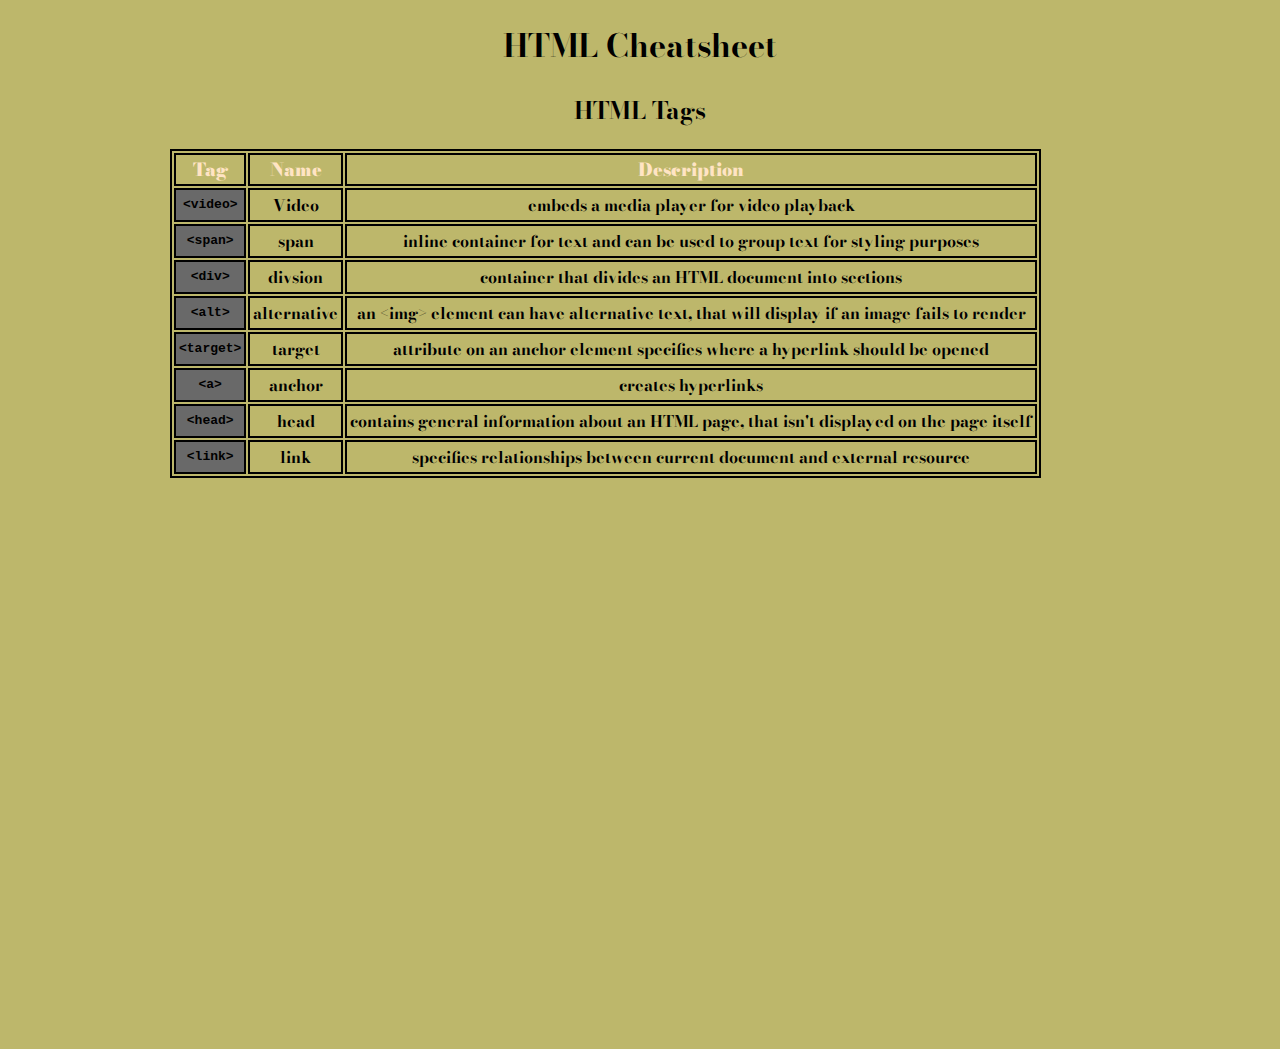
<file: Full Stack/CSS/CheatSheet/index.html>
<!DOCTYPE html>
<html lang="en">
<head>
    <!-- <link rel="stylesheet" type="text/css" href="reset.css"> -->
    <link rel="preconnect" href="https://fonts.googleapis.com">
    <link rel="preconnect" href="https://fonts.gstatic.com" crossorigin>
    <link href="https://fonts.googleapis.com/css2?family=Bodoni+Moda:opsz@6..96&display=swap" rel="stylesheet">
    <link rel="stylesheet" type="text/css" href="style.css">
    <title>HTML Cheatsheet!</title>
</head>

<body>
    <div class="header">
        <h1>HTML Cheatsheet</h1>

        <h2>HTML Tags</h2>
    </div>
    
    <div class="container">
        <table>
            <thead>
                <tr>
                    <th>Tag</th>
    
                    <th>Name</th>
    
                    <th>Description</th>
                </tr>
            </thead>
            <tbody>
                <tr>
                    <td class="html-tags">&lt;video&gt;</td>
                    <td>Video</td>
                    <td>embeds a media player for video playback</td>
                    
                </tr>
                <tr>
                    <td class="html-tags">&lt;span&gt;</td>
                    <td>span</td>
                    <td>inline container for text and can be used to group text for styling purposes</td>
                </tr>
                <tr>
                    <td class="html-tags">&lt;div&gt;</td>
                    <td>divsion</td>
                    <td>container that divides an HTML document into sections</td>
                </tr>
                <tr>
                    <td class="html-tags">&lt;alt&gt;</td>
                    <td>alternative</td>
                    <td>an &lt;img&gt; element can have alternative text, that will display if an image fails to render </td>
                </tr>
                <tr>
                    <td class="html-tags">&lt;target&gt;</td>
                    <td>target</td>
                    <td>attribute on an anchor element specifies where a hyperlink should be opened </td>
                </tr>
                <tr>
                    <td class="html-tags">&lt;a&gt;</td>
                    <td>anchor</td>
                    <td>creates hyperlinks</td>
                </tr>
                <tr>
                    <td class="html-tags">&lt;head&gt;</td>
                    <td>head</td>
                    <td>contains general information about an HTML page, that isn't displayed on the page itself</td>
                </tr>
                <tr>
                    <td class="html-tags">&lt;link&gt;</td>
                    <td>link</td>
                    <td>specifies relationships between current document and external resource </td>
                </tr>
            </tbody>
        </div>

      
    </table>



    
</body>
</html>
</file>
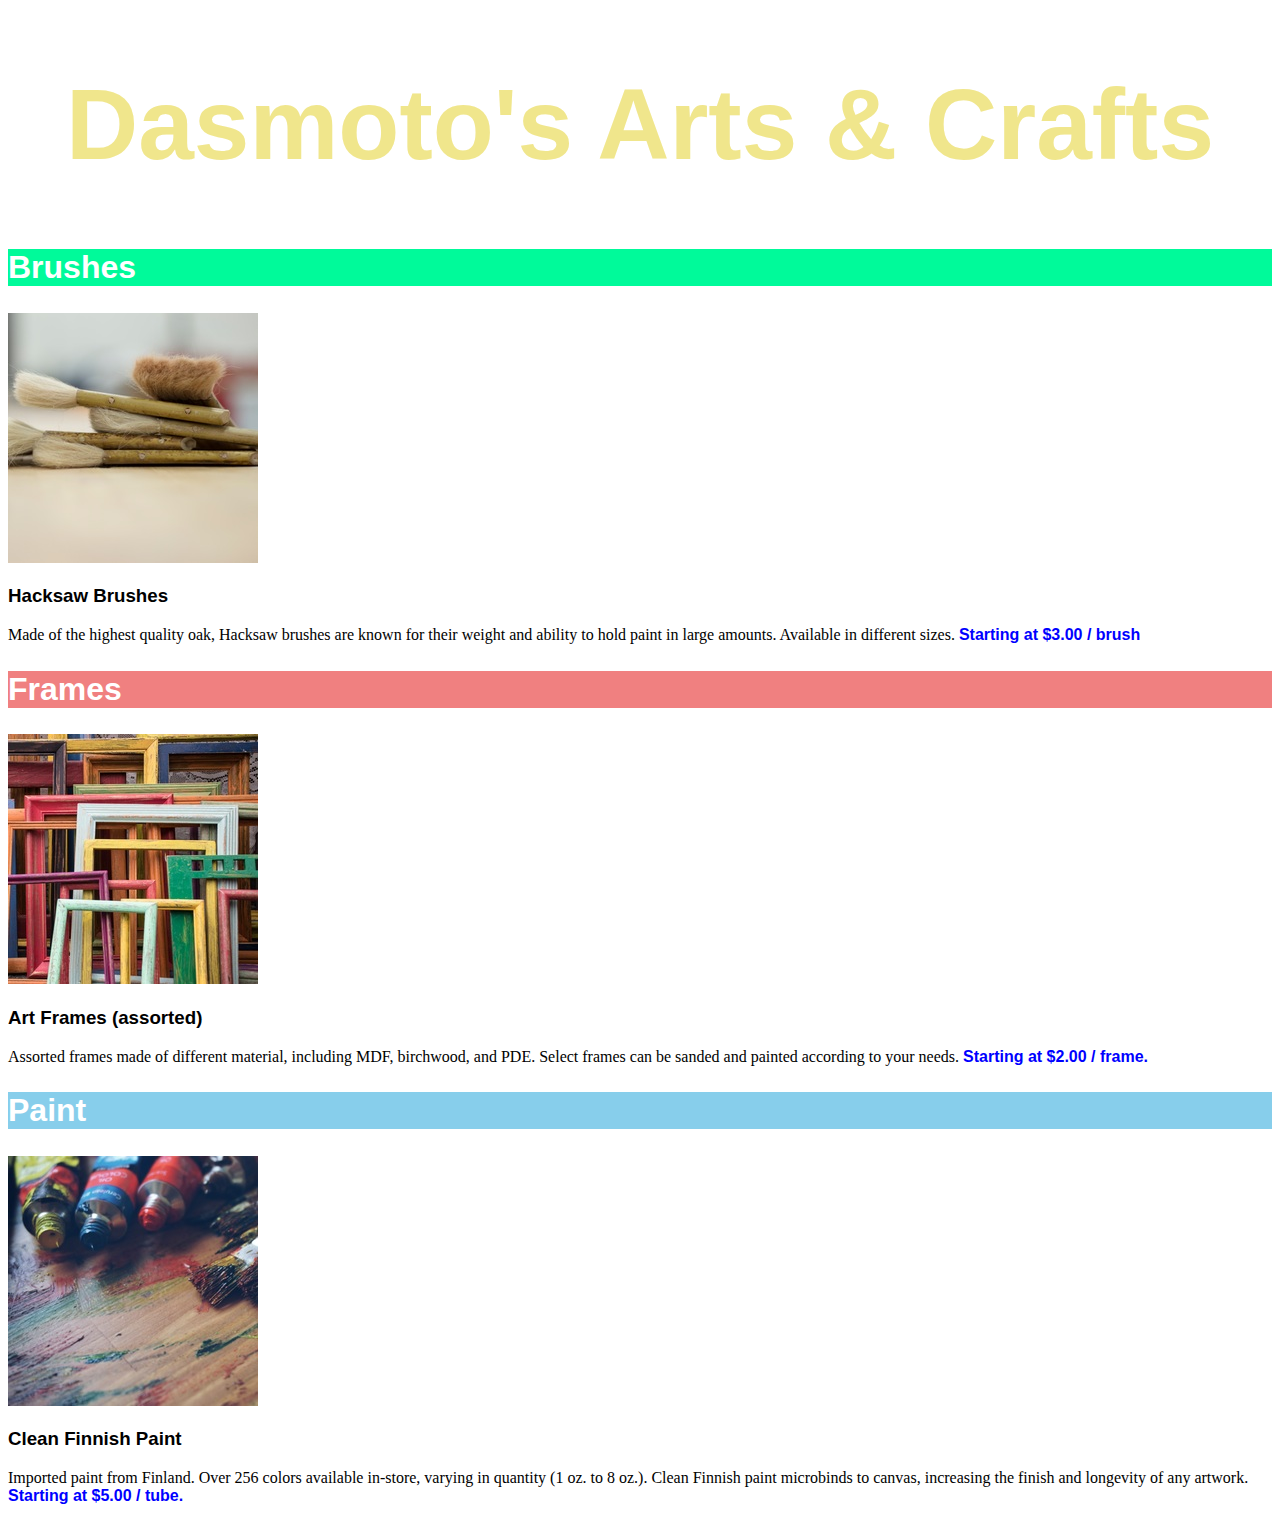
<file: Full Stack/CSS/Dasmotos Arts and Crafts/index.html>
<!DOCTYPE html>
<html>
    <head>
        <title>Dasmoto's Arts & Crafts</title>
        <link rel="stylesheet" type="text/css" href="./css/style.css">
        <!-- <link rel="stylesheet" type="text/css" href="./css/reset.css"> -->
    </head>

    <body>
        <!-- Content Header -->
          
         <h1>Dasmoto's Arts & Crafts</h1>

         <h2>Brushes</h2>

         <img src="./images/hacksaw.jpeg"/>

         <h3><strong>Hacksaw Brushes</strong></h3>

         <p>
            Made of the highest quality oak, Hacksaw brushes are known for their weight and ability to hold paint in large amounts. Available in different sizes. <span>Starting at $3.00 / brush</span>
         </p>
         
         <h2 class="frames">Frames</h2>

         <img src="./images/frames.jpeg"/>

         <h3>Art Frames (assorted)</h3>
         <p>
            Assorted frames made of different material, including MDF, birchwood, and PDE. Select frames can be sanded and painted according to your needs. <span>Starting at $2.00 / frame.</span>
         </p>
        
         <h2 class="paint">Paint</h2>

         <img src="./images/finnish.jpeg"/>

      

         <h3>Clean Finnish Paint</h3>
         <p>
            Imported paint from Finland. Over 256 colors available in-store, varying in quantity (1 oz. to 8 oz.). Clean Finnish paint microbinds to canvas, increasing the finish and longevity of any artwork.  <span> Starting at $5.00 / tube.</span>
         </p>


    </body>



</html>
</file>
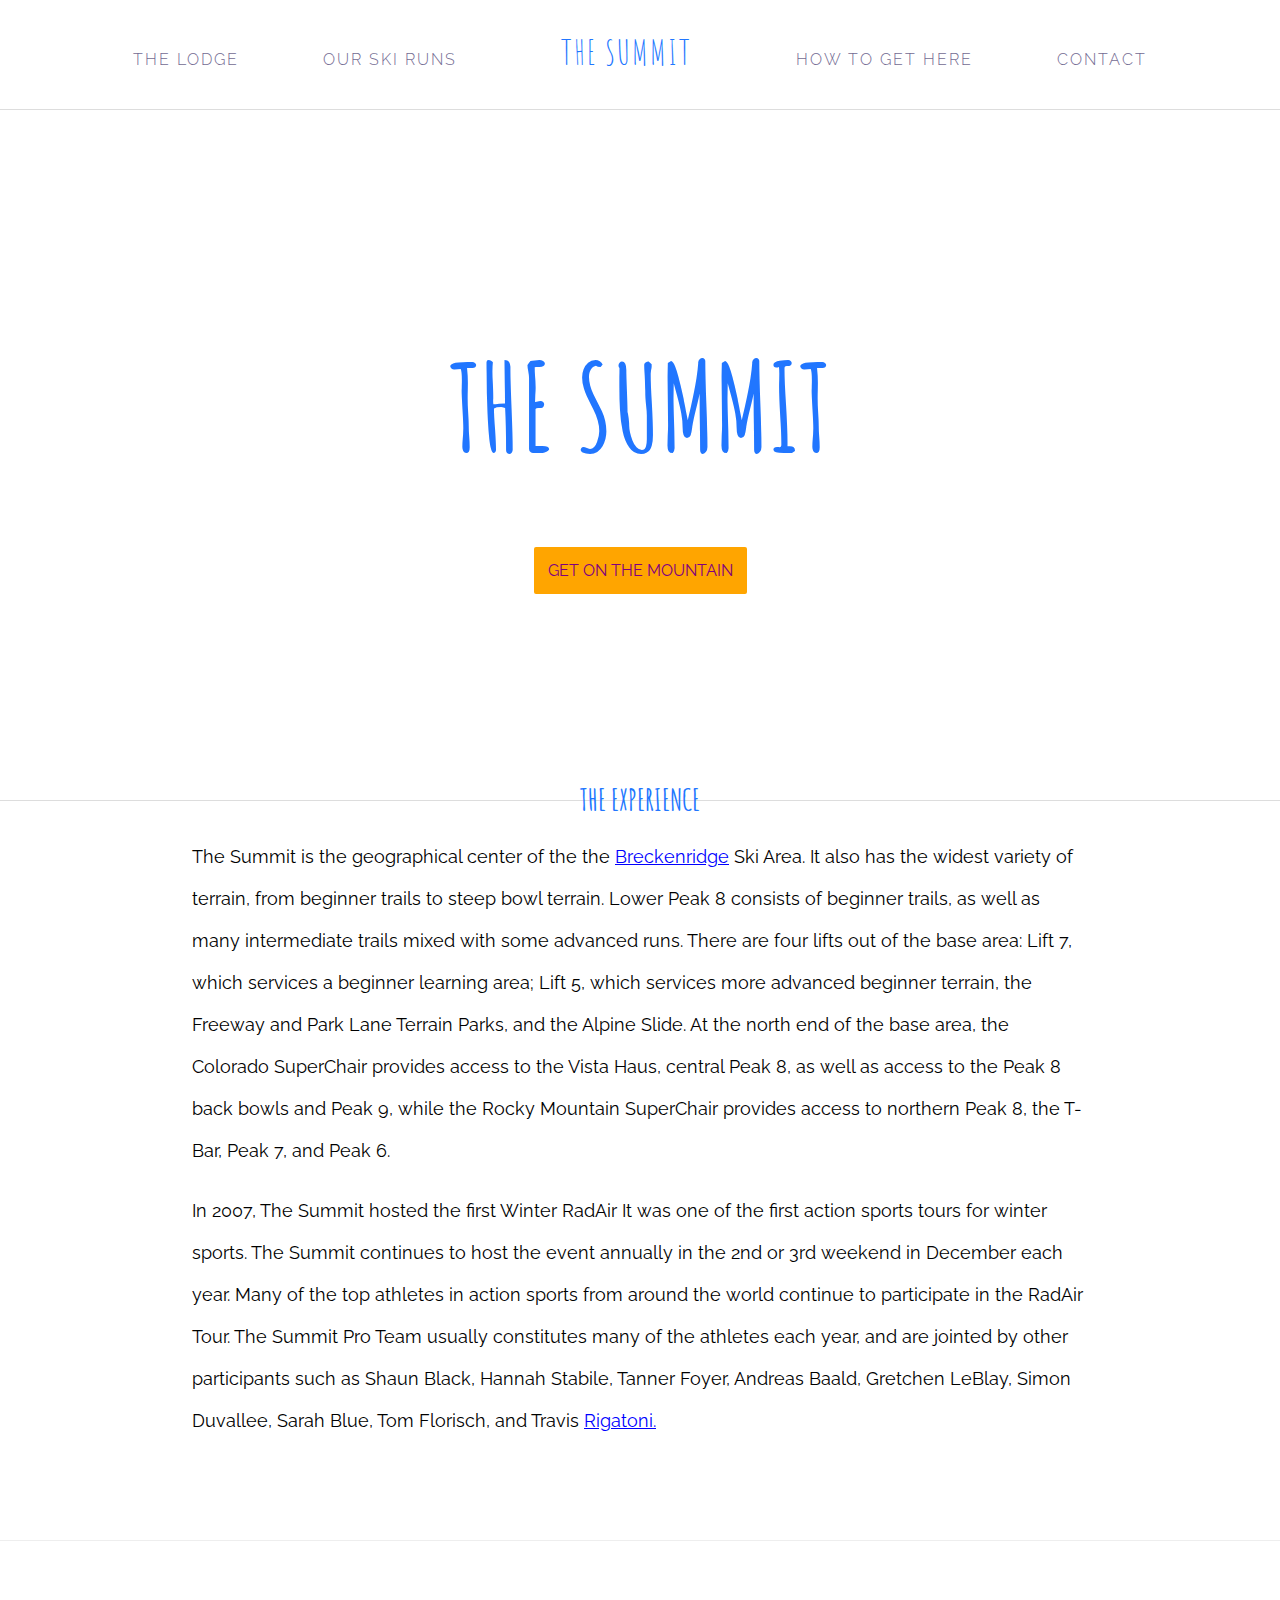
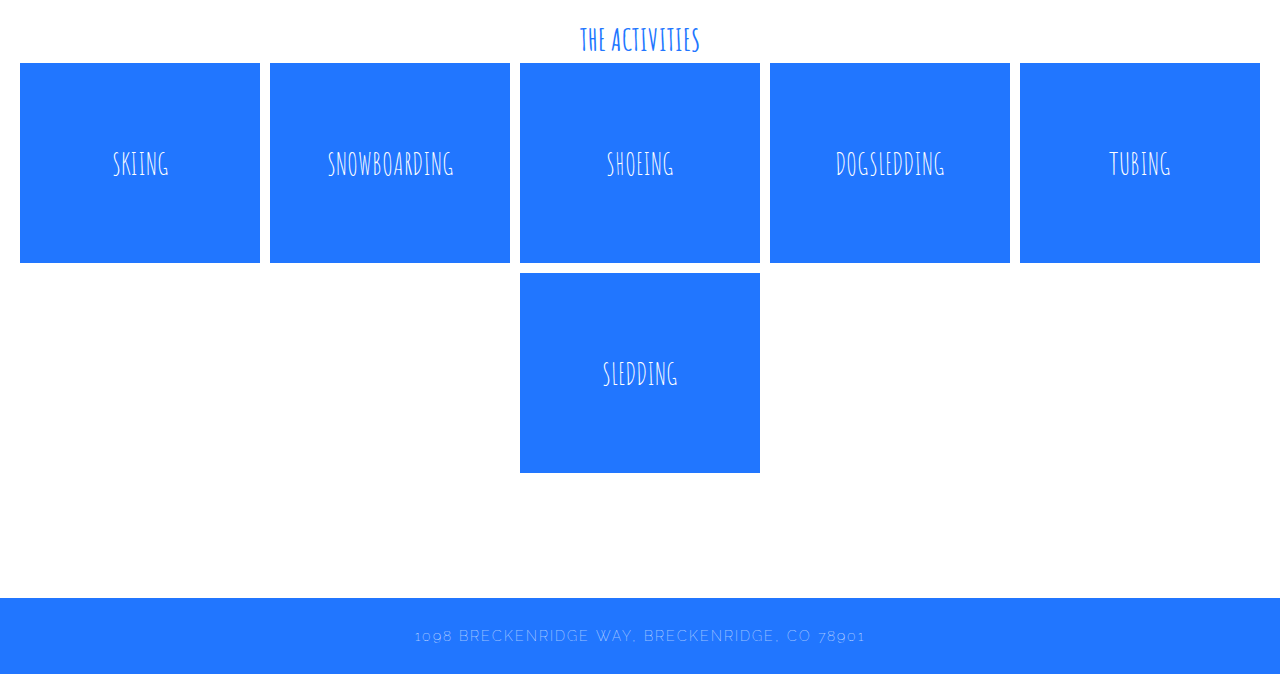
<file: Full Stack/CSS/The Summit/index.html>
<!DOCTYPE html>
<html>
  <head>
    <title>Experience the Summit at Breckenridge!</title>
    <link href="https://fonts.googleapis.com/css?family=Amatic+SC|Raleway:100,200,300,400,500,600,700,800,900" rel="stylesheet">
    <link rel="stylesheet" type="text/css" href="starting.css">
    <link rel="stylesheet" type="text/css" href="style.css">
  </head>
<body>
  <div class="navigation">
    <ul>
      <a class="nav-link">The Lodge</a>
      <a class="nav-link">Our Ski Runs</a>
      <a class="nav-link logo">The Summit</a>
      <a class="nav-link">How to Get Here</a>
      <a class="nav-link">Contact</a>
    </ul>
  </div>

  <div class="banner">
    <div class="banner-text">
      <h1>Experience</h1>
      <h2>The Summit</h2>
      <a href="#" class="btn">Get on the mountain</a>
    </div>
  </div>

  <div class="content">
    <h2>The Experience</h2>
    <div class="description">
      <p>The Summit is the geographical center of the the <a href="http://www.gobreck.com/">Breckenridge</a> Ski Area. It also has the widest variety of terrain, from beginner trails to steep bowl terrain. Lower Peak 8 consists of beginner trails, as well as many intermediate trails mixed with some advanced runs. There are four lifts out of the base area: Lift 7, which services a beginner learning area; Lift 5, which services more advanced beginner terrain, the Freeway and Park Lane Terrain Parks, and the Alpine Slide. At the north end of the base area, the Colorado SuperChair provides access to the Vista Haus, central Peak 8, as well as access to the Peak 8 back bowls and Peak 9, while the Rocky Mountain SuperChair provides access to northern Peak 8, the T-Bar, Peak 7, and Peak 6.</p>
      <p>In 2007, The Summit hosted the first Winter RadAir It was one of the first action sports tours for winter sports. The Summit continues to host the event annually in the 2nd or 3rd weekend in December each year. Many of the top athletes in action sports from around the world continue to participate in the RadAir Tour. The Summit Pro Team usually constitutes many of the athletes each year, and are jointed by other participants such as Shaun Black, Hannah Stabile, Tanner Foyer, Andreas Baald, Gretchen LeBlay, Simon Duvallee, Sarah Blue, Tom Florisch, and Travis <a href="https://www.google.com/search?q=rigatoni&rlz=1C5CHFA_enUS751US751&source=lnms&tbm=isch&sa=X&ved=0ahUKEwj5qu257ZvYAhVp3IMKHfkHDyUQ_AUICigB&biw=948&bih=1103">Rigatoni.</a></p>
    </div>
  </div>

  <div class="activities-panel">
    <h2>The Activities</h2>
    <a class="activity">
      Skiing
    </a>
    <a class="activity">
      Snowboarding
    </a>
    <a class="activity">
      Shoeing
    </a>
    <a class="activity">
      Dogsledding
    </a>
    <a class="activity">
      Tubing
    </a>
    <a class="activity">
      Sledding
    </a>
  </div>

  <div class="footer">
    <h2>1098 Breckenridge Way, Breckenridge, CO 78901</h2>
  </div>

  </body>
</html>
</file>
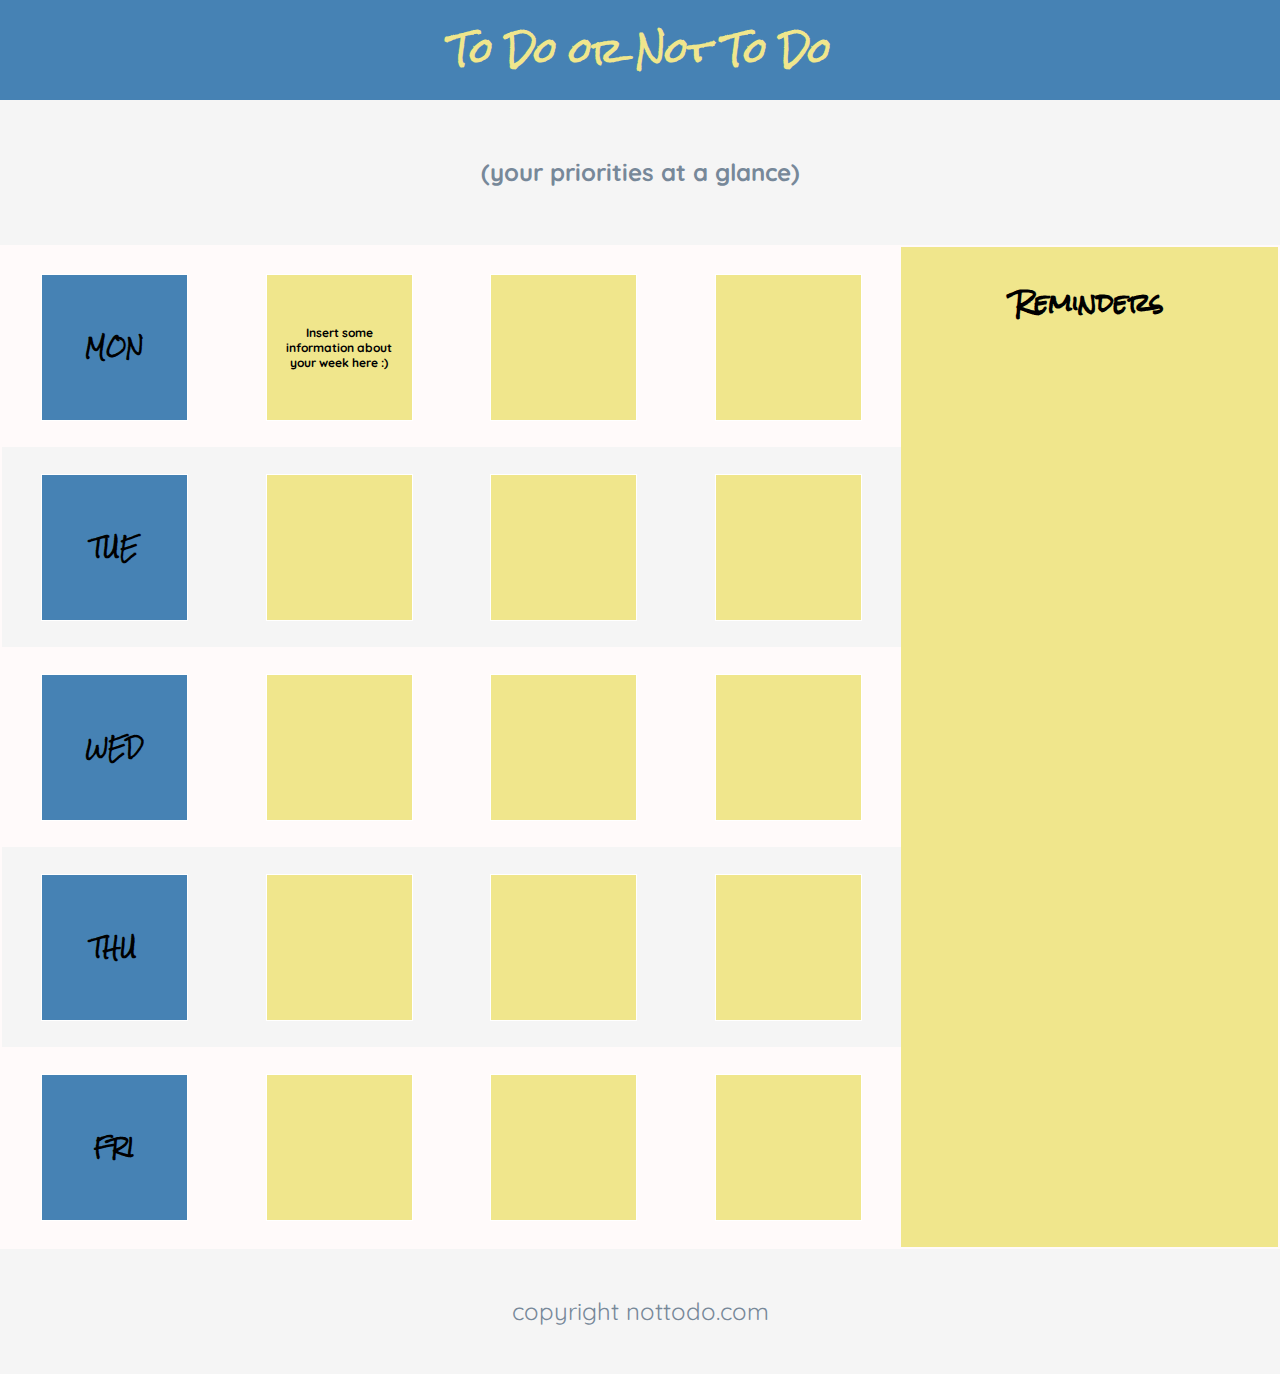
<file: Full Stack/CSS/To Do App/index.html>
<!DOCTYPE html>
<html>

<head>
  <title>To Do App</title>
  <link rel='stylesheet' href='style.css'>
  <link href='https://fonts.googleapis.com/css?family=Quicksand' rel='stylesheet'>
  <link href='https://fonts.googleapis.com/css?family=Rock+Salt' rel='stylesheet'>
</head>
<body>

  <!-- Header -->
  <div id='header'>
    <h1>To Do or Not To Do</h1>
    <h2 class='tagline'>(your priorities at a glance)</h2>
  </div>

  <!-- App Container -->
  <div class='container'>

    <!-- To Do Section -->
    <div class='week'>
      <div class='row secondary-background'>
        <div class='day square'><h3>MON</h3></div>
        <div class='task square'>
          <p> Insert some information about your week here :) </p>
        </div>
        <div class='task square'></div>
        <div class='task square'></div>
      </div>
      <div class='row'>
        <div class='day square'><h3>TUE</h3></div>
        <div class='task square'></div>
        <div class='task square'></div>
        <div class='task square'></div>
      </div>
      <div class='row secondary-background'>
        <div class='day square'><h3>WED</h3></div>
        <div class='task square'></div>
        <div class='task square'></div>
        <div class='task square'></div>
      </div>
      <div class='row'>
        <div class='day square'><h3>THU</h3></div>
        <div class='task square'></div>
        <div class='task square'></div>
        <div class='task square'></div>
      </div>
      <div class='row secondary-background'>
        <div class='day square'><h3>FRI</h3></div>
        <div class='task square'></div>
        <div class='task square'></div>
        <div class='task square'></div>
      </div>
    </div>

    <!-- Reminders Section -->
    <div class='reminders'>
      <h3>Reminders</h3>
    </div>
  </div>

  <!-- Footer -->
  <footer>
    <span class='tagline'>copyright nottodo.com</span>
  </footer>
</body>
</html>
</file>
<file: Full Stack/CSS/CheatSheet/style.css>
body {
    margin: 0 auto;
    background-color:#BDB76B;
    font-family: 'Bodoni Moda', serif;
}

.container {
    max-width: 940px;
    margin: 0 auto;
    height: 900px;
}

.header {
    text-align: center;
    margin-top: 10px;
    margin: 0 auto;
}

th {
    border: 2px solid black;
    text-align: center;
    font-weight: 900;
    font-size: large;
    color: #FFE4C4;
}

table {
    border: 2px solid black;
    text-align: center;

}

td {
    border: 2px solid black;
    text-align: center;
    padding: 3px;
    font-weight: bold; 

}

.html-tags {
    font-family: monospace;
    background-color: #696969;
}
</file>
<file: Full Stack/CSS/Dasmotos Arts and Crafts/css/style.css>
/* Content Header  */
h1 {
  background-image: url("https://content.codecademy.com/courses/freelance-1/unit-2/pattern.jpeg");
  font-size: 100px;
  font-family: Helvetica;
  text-align: center;
  font-weight: bold;
  color: khaki;
}

h2 {
  background-color: mediumspringgreen;
  font-family: Helvetica;
  font-size: 32px;
  font-weight: bold;
  color: white;
}

.frames {
  font-family: Helvetica;
  font-size: 32px;
  font-weight: bold;
  color: white;
  background-color: lightcoral;
}

.paint {
  font-family: Helvetica;
  font-size: 32px;
  font-weight: bold;
  color: white;
  background-color: skyblue;
}

h3 {
  font-family: Helvetica;
}

span {
  font-family: Helvetica;
  font-weight: bold;
  color: blue;
}
</file>
<file: Full Stack/CSS/The Summit/starting.css>
body{
    background-color: #ffffff;
    margin: 0px;
    padding:0px;
  }
  .navigation{
    box-sizing: border-box;
    background-color: #ffffff;
    border-bottom: 1px solid #dddddd;
    left: 0px;
    overflow-y: auto;
    padding:30px;
    position: fixed;
    text-align: center;
    top: 0px;
    width: 100%;
    z-index: 999;
  }
  ul{
    margin: 0px;
    padding: 0px;
  }
  .navigation a{
    color: #736B92;
    display: inline-block;
    font-family: 'Raleway', sans-serif;
    font-size: 16px;
    font-weight: 300;
    letter-spacing: 2px;
    padding: 10px 40px;
    text-transform: uppercase;
  }
  a.logo{
    color: #2176FF;
    font-family: 'Amatic SC',sans-serif;
    font-size: 34px;
    padding: 0px 60px;
    text-align: center;
    text-transform: uppercase;
  }
  .banner{
    background-image: url("https://images.unsplash.com/photo-1418290232843-5d7a0bd93f7d?dpr=1&auto=format&crop=entropy&fit=crop&w=1500&h=1001&q=80&cs=tinysrgb");
    background-position: center top;
    background-size: cover;
    border-bottom: 1px solid #dddddd;
    height: 700px;
    position: relative;
    text-align: center;
    top: 100px;
    width: 100%;
  }
  .banner-text{
    position: relative;
    top: 200px;
  }
  h1{
    color: #ffffff;
    font-family: 'Raleway',sans-serif;
    font-size: 60px;
    font-weight: 100;
    letter-spacing: 2px;
    margin: 0px;
    text-align: center;
    text-transform: uppercase;
  }
  h2{
    color: #2176FF;
    font-family: 'Amatic SC',sans-serif;
    font-size: 30px;
    margin: 0px;
    text-align: center;
    text-transform: uppercase;
  }
  .banner h2{
    font-size: 120px;
    margin: -40px 0px 80px 0px;
  }
  .content{
    background-image: url('https://content.codecademy.com/courses/learn-links-and-buttons/project/mountain1.jpg');
    background-position: center top;
    background-size: cover;
    border-bottom: 1px solid #eeeeee;
    margin: 0 auto;
    overflow-y: auto;
    padding: 80px 0px;
    position: relative;
    text-align: center;
  }
  p{
    color: #000000;
    font-family: 'Raleway',sans-serif;
    font-size: 18px;
    line-height: 42px;
    text-align: left;
  }
  .description{
    display: inline-block;
    width: 70%;
  }
  .activities-panel{
    margin-bottom: 40px;
    padding: 80px 0px;
    text-align: center;
    display: flex;
    align-items: flex-start;
    flex-wrap: wrap;
    justify-content: center;
  }
  .activities-panel h2 {
    width: 100%;
  }
  .activity{
    background-color: #2176FF;
    box-sizing: border-box;
    width: 240px;
    height: 200px;
    display: flex;
    align-items: center;
    justify-content: center;
    color: #fff;
    font-family: 'Amatic SC',sans-serif;
    font-size: 30px;
    text-align: center;
    text-transform: uppercase;
    margin: 5px;
  }
  .footer{
    background-color: #2176FF;
    padding: 30px;
    text-align: center;
  }
  .footer h2{
    color: #ffffff;
    font-family: 'Raleway',sans-serif;
    font-size: 14px;
    font-weight: 100;
    letter-spacing: 2px;
  }
  
  a {
    cursor: default;
    text-decoration-line: none;
  }
</file>
<file: Full Stack/CSS/The Summit/style.css>
a {
    color: blue;
    text-decoration: underline;
    cursor: pointer;
  }
  
  a:hover {
    text-decoration: none;
  }
  
  .nav-link {
    text-decoration: none;
  }
  
  .nav-link:hover {
    color: red;
  }
  
  .btn {
    background-color: orange;
    border-radius: 2px;
    color: purple;
    font-family: 'Raleway', sans-serif;
    font-size: 16px;
    font-weight: 400;
    padding: 14px;
    text-decoration: none;
    text-transform: uppercase;
    cursor: pointer;
  }
  
  .btn:hover {
    background-color: #fff;
    color: #2176FF;
    transition: color .1s ease-in,
    background-color .1s ease-in;
  }
  
  .btn:active {
    font-size: 18px;
    transition: font-size .1s ease-in-out;
  }
  
  .activity {
    border: 1px solid #2176FF;
    cursor: pointer;
    text-decoration: none;
  }
  
  .activity:hover {
    background-color: #fff;
    color: #5495ff;
    transition: color .1s ease-in,
    background-color .1s ease-in;
  }
  
  .activity:active {
    font-size: 40px;
    transition: font-size .1s;
  }
</file>
<file: Full Stack/CSS/To Do App/style.css>
/* Universal Styles */
body {
  margin: 0px;
  background-color: whitesmoke;
  font-family: 'Rock Salt', cursive;
  text-align: center;
}

.secondary-background {
  background-color: snow;
}

.tagline {
  font-family: 'Quicksand', sans-serif;
  color: lightslategrey;
  line-height: 125px;
}

/* Header */
h1 {
  margin: 0;
  background-color: steelblue;
  line-height: 100px;
  color: khaki;
}

h2 {
  margin: 10px;
}

/* App Container */
.container {
  border: 2px solid snow;
  display: flex;
}

/* To Do Section */
.week {
  display: inline-flex;
  flex-grow: 3;
  flex-direction: column;
}

.row {
  min-height: 200px;
  display: flex;
  flex-wrap: wrap; 
  justify-content: space-around;
  align-items: center;
}

.square {
  width: 125px;
  height: 125px;
  padding: 10px;
  display: flex;
  justify-content: center;
  align-items: center;
}

.day.square {
  background-color: steelblue;
  border: 1px solid white;
}

.task.square {
  background-color: khaki;
  border: 1px solid white;
}

.task p {
  font-family: 'Quicksand', sans-serif;
  font-weight: 700;
  font-size: 12px;
}

/* Reminders */
.reminders {
  background-color: khaki;
  display: inline-flex;
  flex-grow: 2;
}

.reminders h3 {
  width: 100%;
  margin: 10px;
  color: black;
  line-height: 90px;
  font-size: 24px;
}

/* Footer */
footer {
  font-size: 24px;
}
</file>
